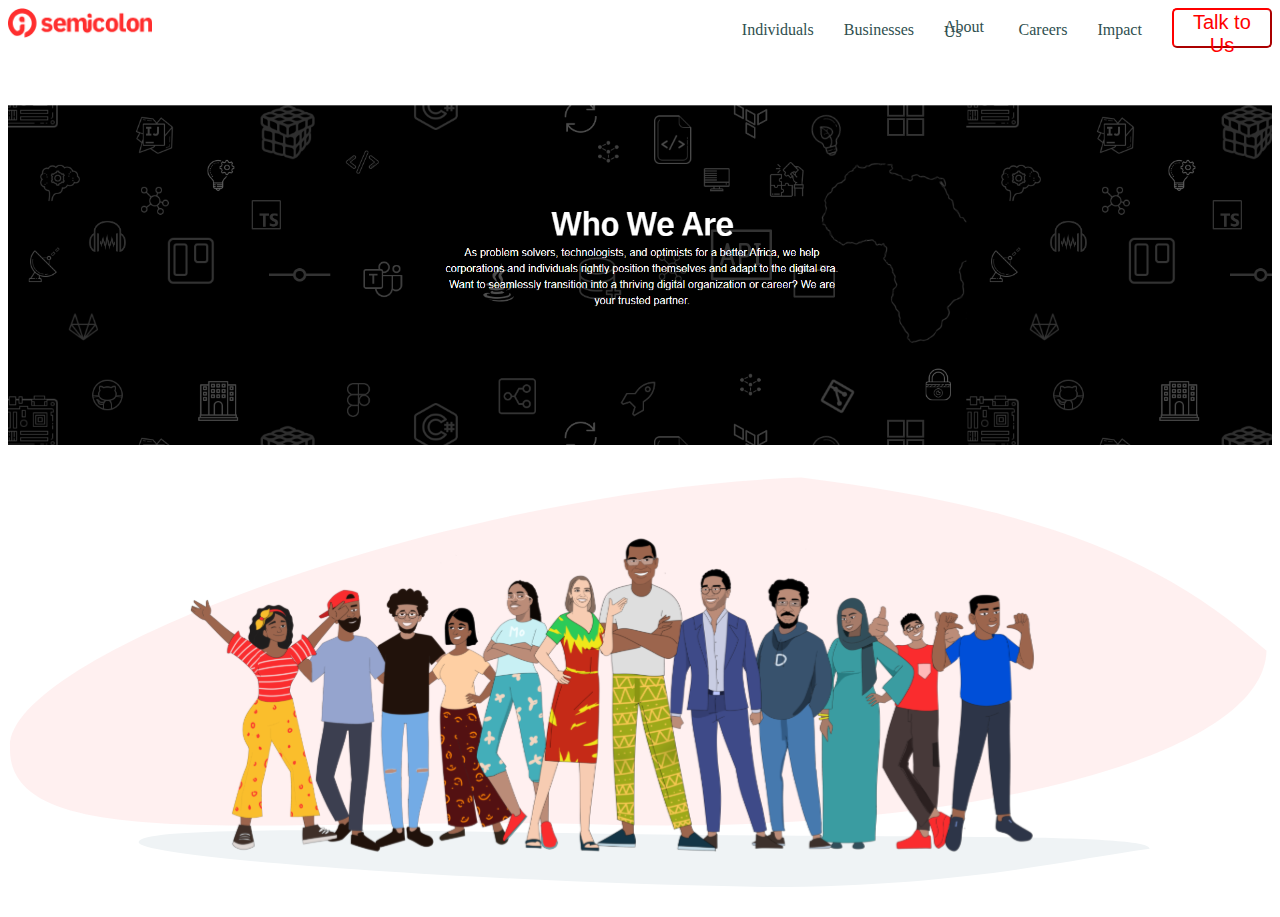
<file: frontend/AboutUs.html>
<!DOCTYPE html>
<html lang="en">
<head>
    <meta charset="UTF-8">
    <meta name="viewport" content="width=device-width, initial-scale=1.0">
    <title>Document</title>
    <link rel="stylesheet" href="About Us.css">
</head>
<body>
    <div class=" main">
        <div class="container">
            <div class="photo">
                <a href="index.html"><img  src="./assets/logo.png" alt=""></a> 

            </div>
            <ul class="list">
                <li><a href="individuals.html">Individuals</a></li>
                <li><a href="businesses.html">Businesses</a></li>
                <li><a href="AboutUs.html">About Us</a></li>
                <li><a href="Careers.html">Careers</a></li>
                <li><a href="Impact.html">Impact</a></li>
            </ul>
         
            <button class="nat">
                Talk to Us
            </button>
        </div>
        <br>
        <br>
        <br>
            <!-- <div class="innerclass"> -->
                <a href=""><img src="./assets/Screenshot 2024-09-29 172200.png" alt=""></a>

            <!-- </div> -->
            <!-- <div class="inn"> -->
                <a href=""><img src="./assets/mffjrgwq3wwejh7jzw4p (2).svg" alt="" style="size: 100px; font-size: 10px;"></a>
            <!-- </div> -->


        

    </div>
    
</body>
</html>
</file>
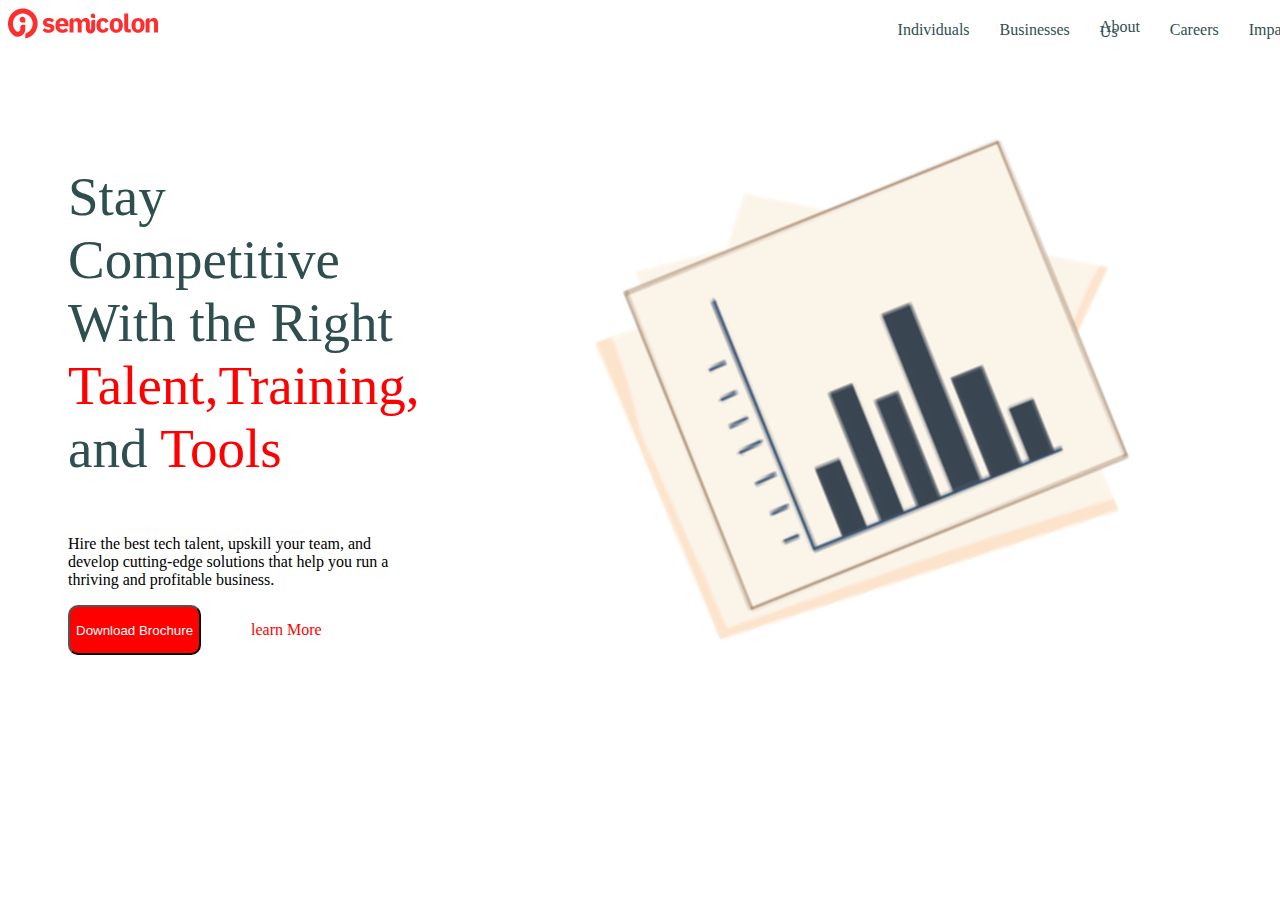
<file: frontend/businesses.html>
<!DOCTYPE html>
<html lang="en">
<head>
    <meta charset="UTF-8">
    <meta name="viewport" content="width=device-width, initial-scale=1.0">
    <title>Document</title>
    <link rel="stylesheet" href="businesses.css">
</head>
<body>
    <div class="businesses">
        <div class="container">
            <div class="ph">
                <a href="index.html"><img  src="./assets/logo.png" alt=""></a> 

                </div>
            <ul class="business">
                <a href="individuals.html">Individuals</a>
                <a href="businesses.html">Businesses</a>
                <a href="aboutus.html">About Us</a>
                <a href="Careers.html">Careers</a>
                <a href="Impact.html">Impact</a>

            </ul>
            
            <button class="nat">
                Schedule a meeting
            </button>

        </div>
        <div class="second">
           <div class="innersecond">
            <p style="font-size: 55px;color: darkslategray;">Stay Competitive With the Right <span style="color: red;">Talent,</span><span style="color: red;">Training,</span>  and <span style="color: red;">Tools</span></p>  
            <p>Hire the best tech talent, upskill your team, and develop cutting-edge solutions that help you run a thriving and profitable business.</p>
            <div class="thirdinner">
                <button style="color:white; border-radius: 10px; background-color: red;">Download Brochure</button>
                <p style="color: red;">learn More</p>
    
               </div>
           </div>
           
           
           <!-- <div class="img"> -->
            <a href=""><img src="./assets/awuvlunubyp0cpimub3u.gif" alt=""></a>

           <!-- </div> -->

        </div>

    </div>
    
</body>
</html>
</file>
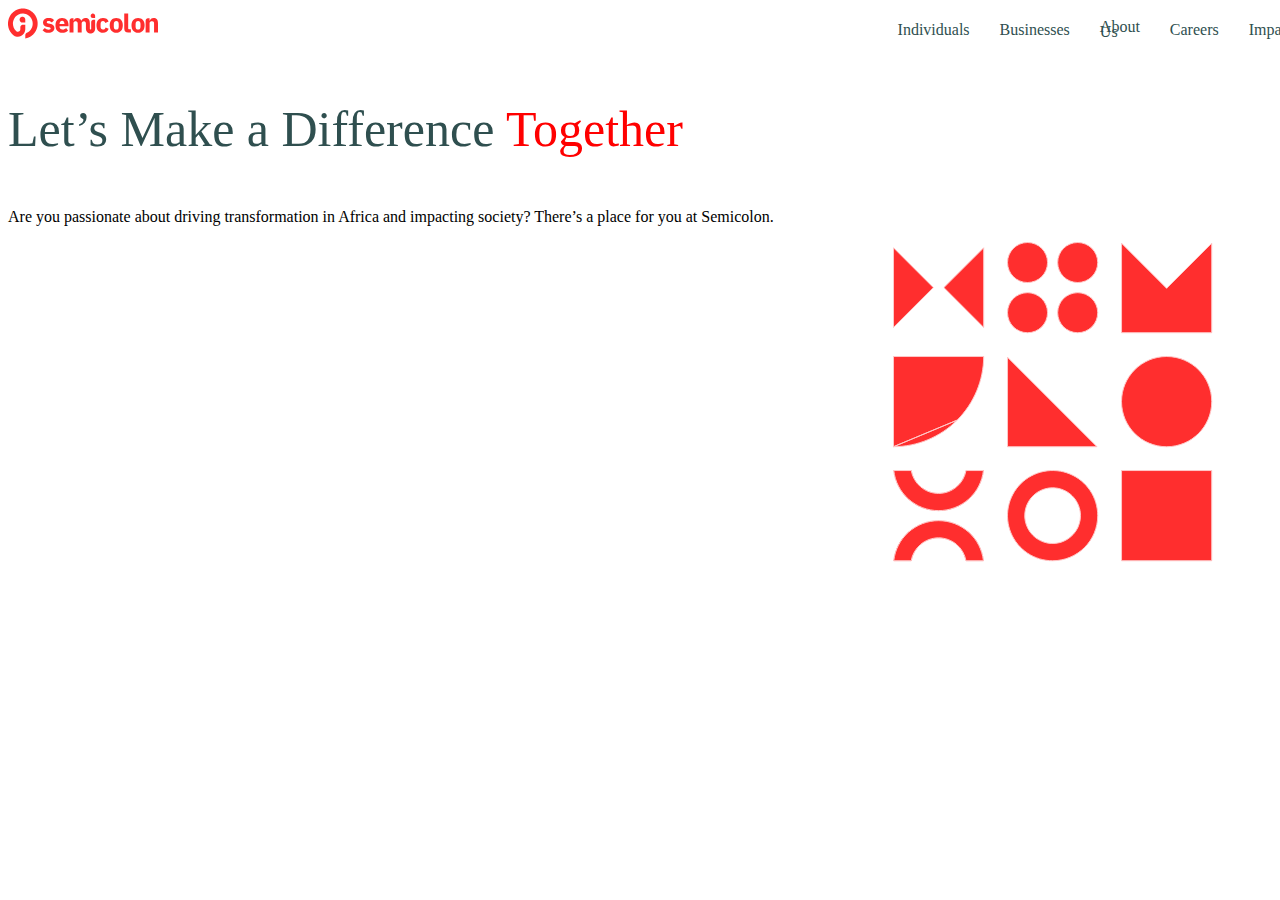
<file: frontend/Careers.html>
<!DOCTYPE html>
<html lang="en">
<head>
    <meta charset="UTF-8">
    <meta name="viewport" content="width=device-width, initial-scale=1.0">
    <title>Document</title>
    <link rel="stylesheet" href="Careers.css">
</head>
<body>
    <div class="main">
        <div class="second">
            <div class="photo">
                <a href="index.html"><img  src="./assets/logo.png" alt=""></a> 
            </div>
               <ul class="care">
                <li><a href="individuals.html">Individuals</a></li>
                <li> <a href="businesses.html">Businesses</a></li>
                <li><a href="AboutUs.html">About Us</a></li>
                <li><a href="Careers.html">Careers</a></li>
                <li><a href="Impact.html">Impact</a></li>
             </ul>
            
            <button class="nat">
                See openings
            </button>

        </div>
        <div class="last">
            <div class="third">
                <p style="font-size: 50px; color: darkslategray;">Let’s Make a Difference <span style="color: red;">Together</span></p>
                <p style="font : 15px;">Are you passionate about driving transformation in Africa and impacting society? There’s a place for you at Semicolon.</p>
      
              </div>
            
        </div>



        <div class="semicolonImg">
            <img src="./assets/ru8xiqc4quylmuuzbofa.svg" alt="">

        </div>

    </div>
    
</body>
</html>
</file>
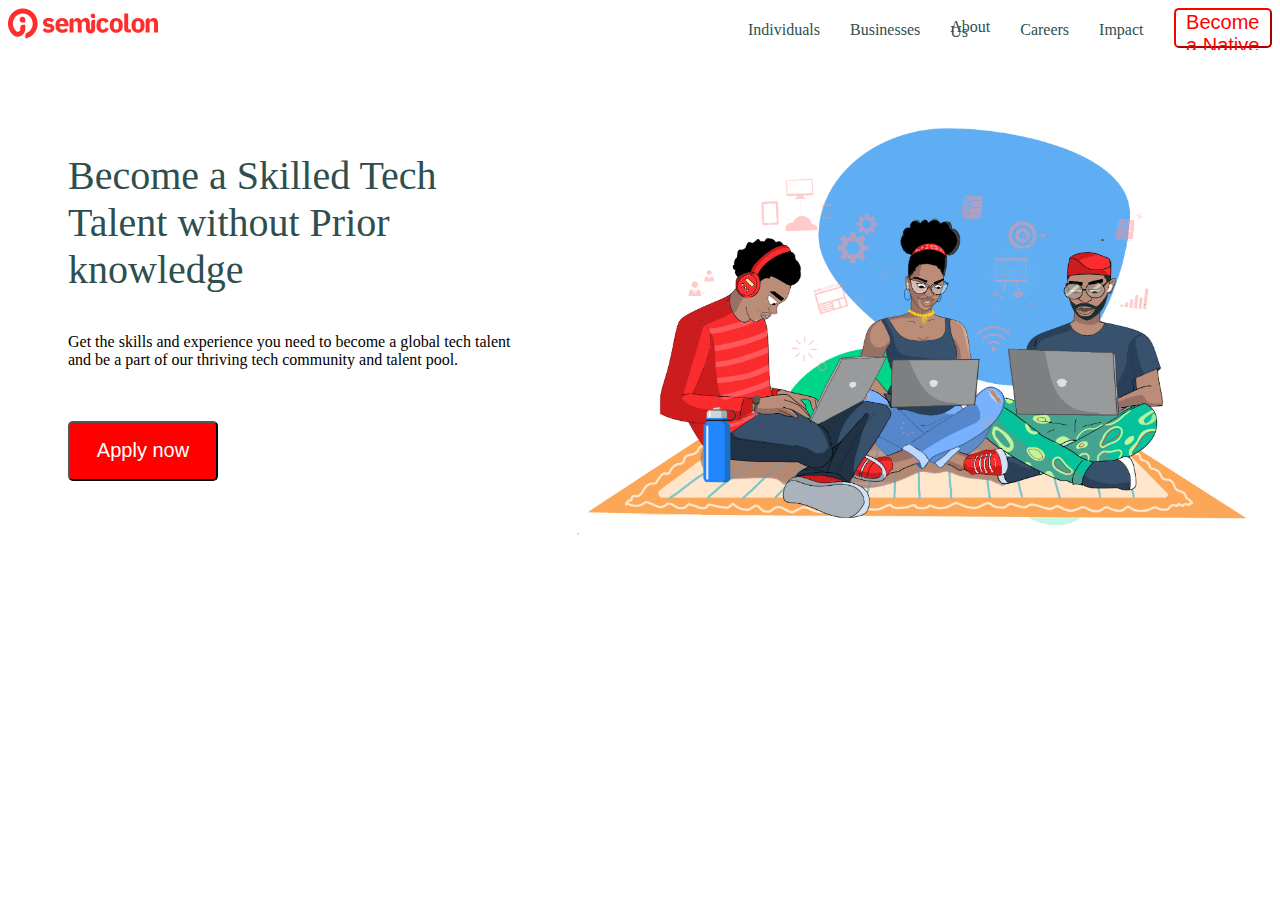
<file: frontend/individuals.html>
<!DOCTYPE html>
<html lang="en">
<head>
    <meta charset="UTF-8">
    <meta name="viewport" content="width=device-width, initial-scale=1.0">
    <title>Document</title>
    <link rel="stylesheet" href="individual.css">
</head>
<body>

    <div class="individuals">
        <div class="container">

            <div class="photo">
                <a href="/frontend/index.html"><img  src="./assets/logo.png" alt=""></a> 

            </div>
            <ul class=" main">
                <li><a href="individuals.html">Individuals</a></li>
                <li><a href="businesses.html">Businesses</a></li>
                <li><a href="aboutus.html">About Us</a></li>
                <li><a href="Careers.html">Careers</a></li>
                <li><a href="Impact.html">Impact</a></li>
             
            </ul>
            
            <button class="nat">
                Become a Native
            </button>
        </div>

        <div class="secondcontainer">
            <div class="second">
                <p style="font-size: 40px; color: darkslategray;">Become a Skilled Tech Talent without Prior knowledge</p>
                
                <p>Get the skills and experience you need to become a global tech talent and be a part of our thriving tech community and talent pool.</p>
                <br>
                <br>
                
               <button style="color: white; background-color: red;width: 150px; height: 60px; border-radius: 5px; font-size: 20px;">Apply now</button>

            </div>
            <!-- <div class="foto"> -->
                <a href=""><img src="./assets/people.png" alt="" style="width: 700px;"></a>

            <!-- </div> -->

        </div>    

               

        </div>

    </div>
    
</body>
</html>
</file>
<file: frontend/About Us.css>
.container{
   
        background-color: white;
        display: flex;
        /* justify-content: space-between; */
    
   
}
.photo{
    margin-right: 550px;
}
.list{
    
        display: flex;
        line-height: 5px;
        justify-content: center;
        align-items: center;
        gap: 30px;
        margin-right: 30px;
        text-decoration: none;
   
}
.list li{
    
        text-decoration: none;
        list-style: none;
    
}
a{
    text-decoration: none;
    color: darkslategray;
}
.nat{
    
        /* border: 10cm;
        border-radius: 10%; */
        height: 40px;
        width: fit-content;
        background-color: white;
        text-align: center;
        border-radius: 5px;
        border-color:red;
        color: red;
        font-size: 20px;
    
}
.main img{
    width: 100%;
}
</file>
<file: frontend/businesses.css>
.container{
    background-color: white;
    display: flex;
}
.ph{
    margin-right: 550px;
    
}
.business{
    /* display: flex; */
    /* line-height: 5px; */
    /* justify-content: center; */
    /* align-items: center; */
    /* gap: 30px; */
    /* margin-right: 30px; */
    /* text-decoration: none; */
    display: flex;
    line-height: 5px;
    justify-content: center;
    align-items: center;
    gap: 30px;
    margin-right: 60px;
    padding-left: 15%;
    text-decoration: none;
   
   
}
.nat{
    
     /* border: 10cm;
        border-radius: 10%; */
        height: 40px;
        width: fit-content;
        background-color: white;
        text-align: center;
        border-radius: 5px;
        border-color:red;
        color: red;
        font-size: 20px;
    
}
.second{
    display: flex;
    justify-content: space-between;
    align-items: center;
}
.thirdinner{

        display: flex;
        gap: 50px;
        border: 5px;
        border-radius: 10px;
        justify-content: baseline;
        
    
}
a{
    text-decoration: none;
    color: darkslategray;
}
.innersecond{
    align-items: center;
    /* width: 500px; */
    justify-content: space-between;
    /* margin-right: 20px; */
    padding: 60px;
}
</file>
<file: frontend/Careers.css>
.second{
    background-color: white;
    display: flex;
    /* justify-content: space-between; */

}
.photo{
    margin-right: 550px;

}
.care{
    /* display: flex; */
    /* line-height: 5px; */
    /* justify-content: center; */
    /* align-items: center; */
    /* gap: 30px; */
    /* margin-right: 60px; */
    /* padding-left: 15%; */
    /* text-decoration: none; */
    display: flex;
    line-height: 5px;
    justify-content: center;
    align-items: center;
    gap: 30px;
    margin-right: 60px;
    padding-left: 15%;
    text-decoration: none;
   
   
}
.care li{
    text-decoration: none;
    list-style: none;
}
a{
    text-decoration: none;
    color: darkslategray;
}
.nat{
    /* border: 10cm;
    border-radius: 10%; */
    height: 40px;
    width: fit-content;
    background-color: white;
    text-align: center;
    border-radius: 5px;
    border-color:red;
    color: red;
    font-size: 20px;
 }
 .last{
    display: flex;
    justify-content: space-between;
    align-items: center;
}
.semicolonImg{
    width: 30%;
    margin-left: 70% ;
    
}
</file>
<file: frontend/individual.css>
.container{
    background-color: white;
    display: flex;
    /* justify-content: space-between; */

}
.photo{
    margin-right: 550px;
}
.main{
    display: flex;
    line-height: 5px;
    justify-content: center;
    align-items: center;
    gap: 30px;
    margin-right: 30px;
    text-decoration: none;
    color: darkslategray;
    
   
}
.main li{
    
        text-decoration: none;
        list-style: none;
    
}
a{
    text-decoration: none;
    color: darkslategray;
}
.nat{
    
        /* border: 10cm;
        border-radius: 10%; */
        height: 40px;
        width: fit-content;
        background-color: white;
        text-align: center;
        border-radius: 5px;
        border-color:red;
        color: red;
        font-size: 20px;
     
}
.secondcontainer{
    display: flex;
    justify-content: space-between;
    align-items: center;
}
.second{
    align-items: center;
    /* width: 500px; */
    justify-content: space-between;
    /* margin-right: 20px; */
    padding: 60px;
}
</file>
